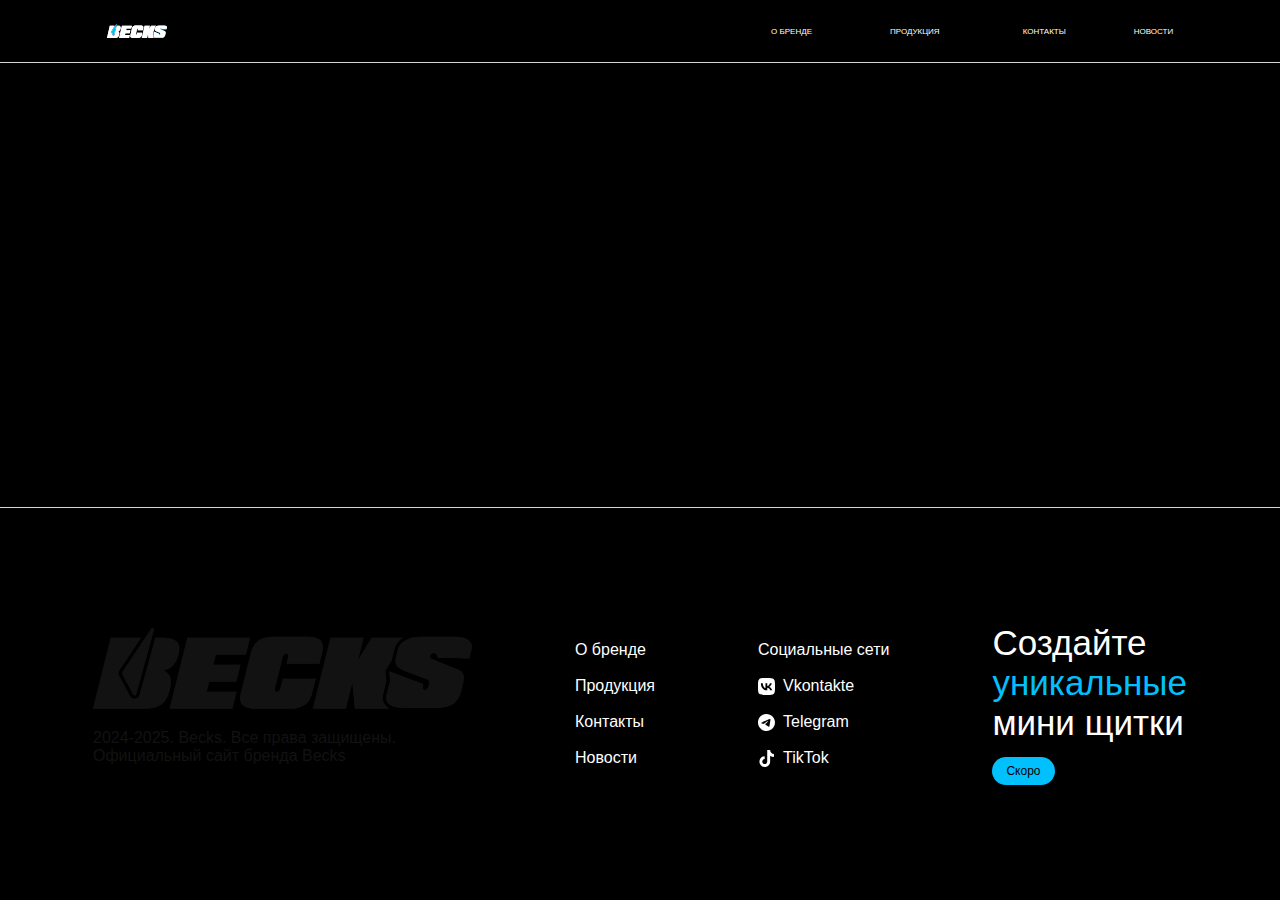
<file: index.html>
<!DOCTYPE html>
<html lang="ru">
	<head>
		<meta charset="UTF-8" />
		<meta name="viewport" content="width=device-width, initial-scale=1.0" />
		<title>BECKS | ГЛАВНАЯ</title>
		<link rel="stylesheet" href="/styles/base.css" />
	</head>

	<body>
		<header>
			<div class="container">
				<div class="logo">
					<a href="/index.html"><img src="/media/logo.svg" alt="Логотип" /></a>
				</div>
				<nav>
					<div class="menu-toggle" id="menuToggle">
						<img src="media/burger.svg" alt="Бургер меню" />
					</div>
					<ul class="menu" id="menu">
						<li><a href="/about.html">О бренде</a></li>
						<li><a href="/products.html">Продукция</a></li>
						<li><a href="/contacts.html">Контакты</a></li>
						<li><a href="/news.html">Новости</a></li>
					</ul>
				</nav>
			</div>
		</header>

		<main></main>

		<footer>
			<div class="footer-banner2">
				<div>
					Создайте <br />
					<span class="">уникальные</span> <br />
					мини щитки
				</div>
				<div class="btn1">Скоро</div>
			</div>

			<div class="footer-block-text">
				<ul class="menu-footer list-style-none">
					<li>Cоциальные сети</li>
					<li>
						<a class="white-text" href="">
							<img class="link-logo" src="/media/vk-logo.svg" alt="" />
							Vkontakte
						</a>
					</li>
					<li>
						<a class="white-text" href="">
							<img class="link-logo" src="/media/tg-logo.svg" alt="" />
							Telegram
						</a>
					</li>
					<li>
						<a class="white-text" href="">
							<img class="link-logo" src="/media/tt-logo.svg" alt="" />
							TikTok
						</a>
					</li>
				</ul>
			</div>

			<div class="footer-block-text">
				<ul>
					<li><a href="/about.html">О бренде</a></li>
					<li><a href="/products.html">Продукция</a></li>
					<li><a href="/contacts.html">Контакты</a></li>
					<li><a href="/news.html">Новости</a></li>
				</ul>
			</div>

			<div class="footer-banner1">
				<img src="/media/logo2.svg" alt="logo2" />
				<p>2024-2025. Becks. Все права защищены. <br />Официальный сайт бренда Becks</p>
			</div>
		</footer>

		<script>
			const menuToggle = document.getElementById("menuToggle");
			const menu = document.getElementById("menu");

			menuToggle.addEventListener("click", () => {
				menu.classList.toggle("active");
				menuToggle.classList.toggle("active");
			});
		</script>
	</body>
</html>
</file>
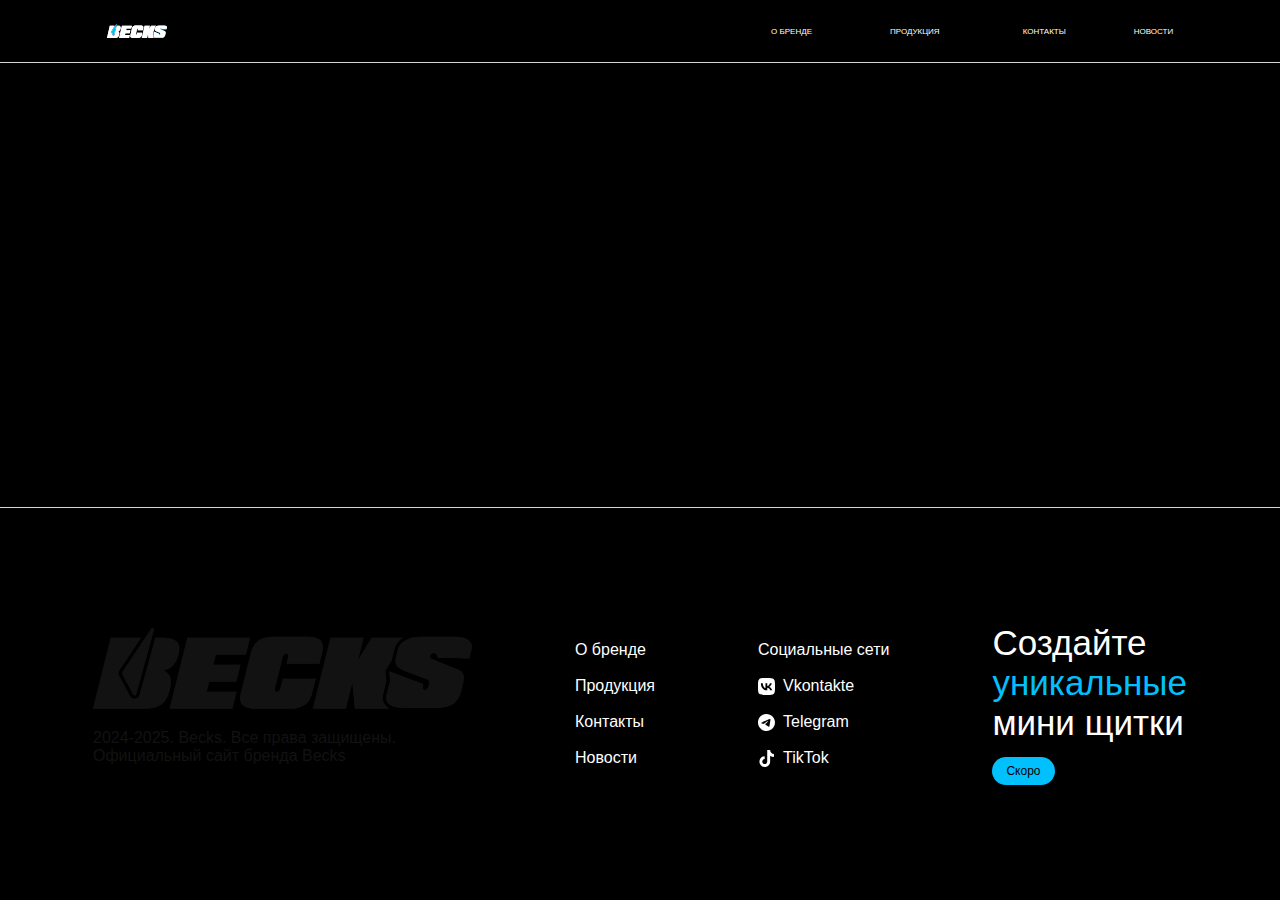
<file: contacts.html>
<!DOCTYPE html>
<html lang="ru">
	<head>
		<meta charset="UTF-8" />
		<meta name="viewport" content="width=device-width, initial-scale=1.0" />
		<title>BECKS | КОНТАКТЫ</title>
		<link rel="stylesheet" href="/styles/base.css" />
	</head>

	<body>
		<header>
			<div class="container">
				<div class="logo">
					<a href="/index.html"><img src="/media/logo.svg" alt="Логотип" /></a>
				</div>
				<nav>
					<div class="menu-toggle" id="menuToggle">
						<img src="/media/burger.svg" alt="Бургер меню" />
					</div>
					<ul class="menu" id="menu">
						<li><a href="/about.html">О бренде</a></li>
						<li><a href="/products.html">Продукция</a></li>
						<li><a href="/contacts.html">Контакты</a></li>
						<li><a href="/news.html">Новости</a></li>
					</ul>
				</nav>
			</div>
		</header>

		<main></main>

		<footer>
			<div class="footer-banner2">
				<div>
					Создайте <br />
					<span class="">уникальные</span> <br />
					мини щитки
				</div>
				<div class="btn1">Скоро</div>
			</div>

			<div class="footer-block-text">
				<ul class="menu-footer list-style-none">
					<li>Cоциальные сети</li>
					<li>
						<a class="white-text" href="">
							<img class="link-logo" src="../media/vk-logo.svg" alt="" />
							Vkontakte
						</a>
					</li>
					<li>
						<a class="white-text" href="">
							<img class="link-logo" src="../media/tg-logo.svg" alt="" />
							Telegram
						</a>
					</li>
					<li>
						<a class="white-text" href="">
							<img class="link-logo" src="../media/tt-logo.svg" alt="" />
							TikTok
						</a>
					</li>
				</ul>
			</div>

			<div class="footer-block-text">
				<ul>
					<li><a href="/about.html">О бренде</a></li>
					<li><a href="/products.html">Продукция</a></li>
					<li><a href="/contacts.html">Контакты</a></li>
					<li><a href="/news.html">Новости</a></li>
				</ul>
			</div>

			<div class="footer-banner1">
				<img src="../media/logo2.svg" alt="logo2" />
				<p>2024-2025. Becks. Все права защищены. <br />Официальный сайт бренда Becks</p>
			</div>
		</footer>

		<script>
			const menuToggle = document.getElementById("menuToggle");
			const menu = document.getElementById("menu");

			menuToggle.addEventListener("click", () => {
				menu.classList.toggle("active");
				menuToggle.classList.toggle("active");
			});
		</script>
	</body>
</html>
</file>
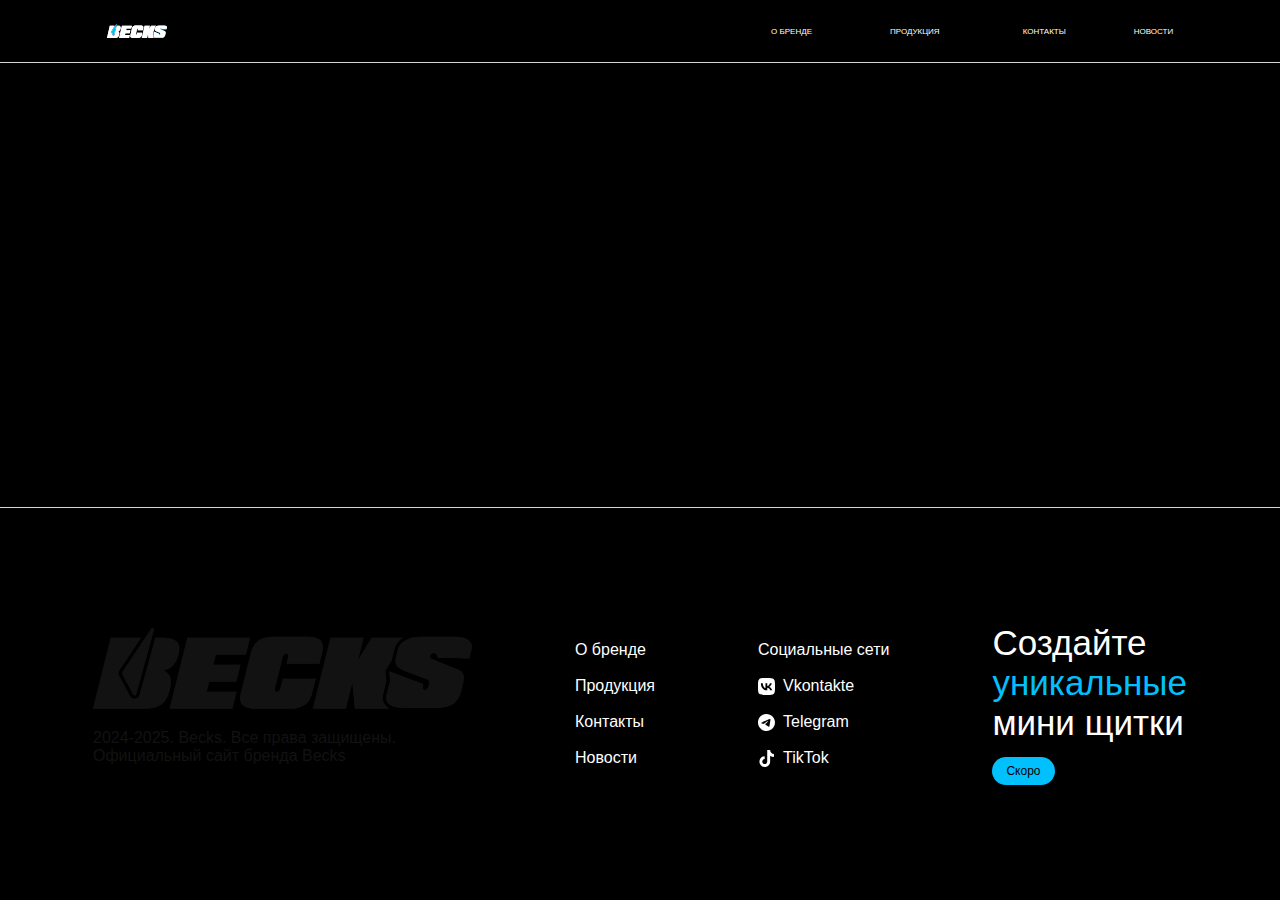
<file: news.html>
<!DOCTYPE html>
<html lang="ru">
	<head>
		<meta charset="UTF-8" />
		<meta name="viewport" content="width=device-width, initial-scale=1.0" />
		<title>BECKS | НОВОСТИ</title>
		<link rel="stylesheet" href="/styles/base.css" />
	</head>

	<body>
		<header>
			<div class="container">
				<div class="logo">
					<a href="/index.html"><img src="/media/logo.svg" alt="Логотип" /></a>
				</div>
				<nav>
					<div class="menu-toggle" id="menuToggle">
						<img src="/media/burger.svg" alt="Бургер меню" />
					</div>
					<ul class="menu" id="menu">
						<li><a href="/about.html">О бренде</a></li>
						<li><a href="/products.html">Продукция</a></li>
						<li><a href="/contacts.html">Контакты</a></li>
						<li><a href="/news.html">Новости</a></li>
					</ul>
				</nav>
			</div>
		</header>

		<main></main>

		<footer>
			<div class="footer-banner2">
				<div>
					Создайте <br />
					<span class="">уникальные</span> <br />
					мини щитки
				</div>
				<div class="btn1">Скоро</div>
			</div>

			<div class="footer-block-text">
				<ul class="menu-footer list-style-none">
					<li>Cоциальные сети</li>
					<li>
						<a class="white-text" href="">
							<img class="link-logo" src="/media/vk-logo.svg" alt="" />
							Vkontakte
						</a>
					</li>
					<li>
						<a class="white-text" href="">
							<img class="link-logo" src="/media/tg-logo.svg" alt="" />
							Telegram
						</a>
					</li>
					<li>
						<a class="white-text" href="">
							<img class="link-logo" src="/media/tt-logo.svg" alt="" />
							TikTok
						</a>
					</li>
				</ul>
			</div>

			<div class="footer-block-text">
				<ul>
					<li><a href="/about.html">О бренде</a></li>
					<li><a href="/products.html">Продукция</a></li>
					<li><a href="/contacts.html">Контакты</a></li>
					<li><a href="/news.html">Новости</a></li>
				</ul>
			</div>

			<div class="footer-banner1">
				<img src="/media/logo2.svg" alt="logo2" />
				<p>2024-2025. Becks. Все права защищены. <br />Официальный сайт бренда Becks</p>
			</div>
		</footer>

		<script>
			const menuToggle = document.getElementById("menuToggle");
			const menu = document.getElementById("menu");

			menuToggle.addEventListener("click", () => {
				menu.classList.toggle("active");
				menuToggle.classList.toggle("active");
			});
		</script>
	</body>
</html>
</file>
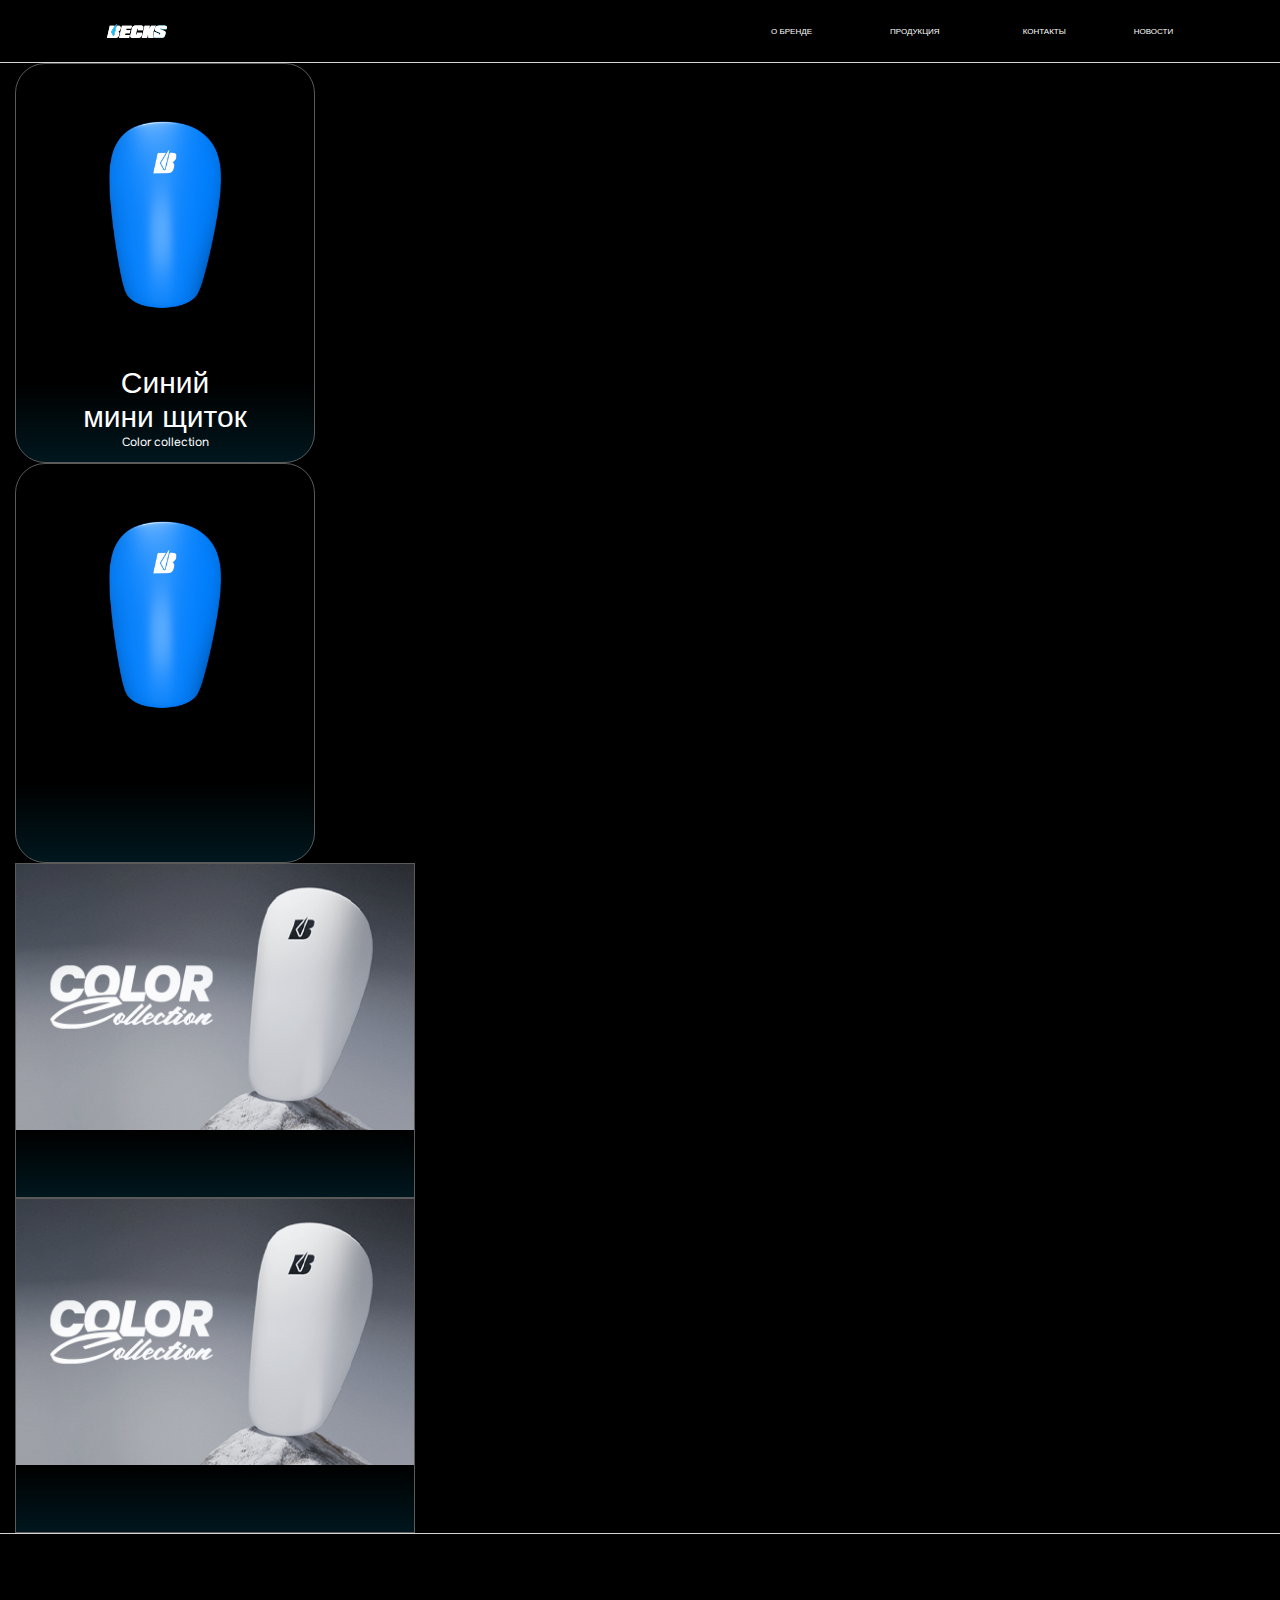
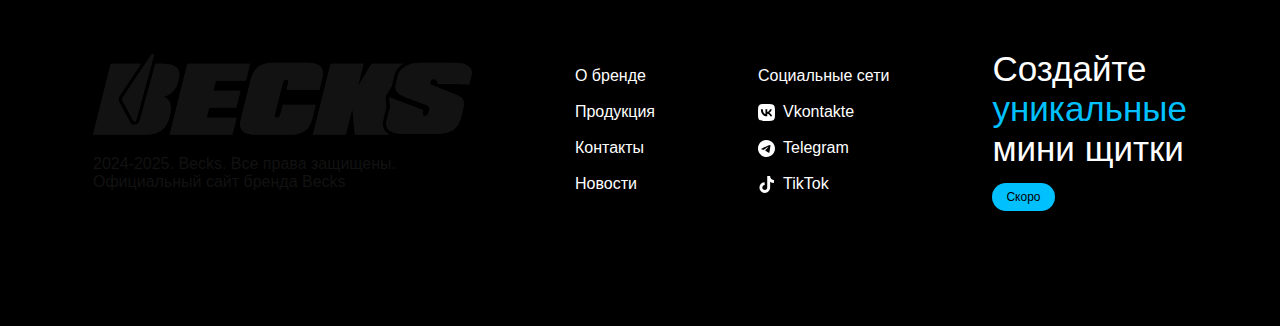
<file: products.html>
<!DOCTYPE html>
<html lang="ru">
	<head>
		<meta charset="UTF-8" />
		<meta name="viewport" content="width=device-width, initial-scale=1.0" />
		<title>BECKS | ПРОДУКТЫ</title>
		<link rel="stylesheet" href="/styles/base.css" />
	</head>

	<body>
		<header>
			<div class="container">
				<div class="logo">
					<a href="/index.html"><img src="/media/logo.svg" alt="Логотип" /></a>
				</div>
				<nav>
					<div class="menu-toggle" id="menuToggle">
						<img src="/media/burger.svg" alt="Бургер меню" />
					</div>
					<ul class="menu" id="menu">
						<li><a href="/about.html">О бренде</a></li>
						<li><a href="/products.html">Продукция</a></li>
						<li><a href="/contacts.html">Контакты</a></li>
						<li><a href="/news.html">Новости</a></li>
					</ul>
				</nav>
			</div>
		</header>

		<main>
			<!-- <div class="card-row-column"> -->
			<div class="card-type-v text-center">
				<img src="/media/products/1.webp" alt="" />
				<p class="fs3"><span>Синий</span> <span> мини щиток</span></p>
				<p class="fs6 f-onest">Color collection</p>
			</div>
			<div class="card-type-v text-center"><img src="/media/products/1.webp" alt="" /></div>
			<div class="card-type-g text-center"><img src="/media/products/2.webp" alt="" /></div>
			<div class="card-type-g text-center"><img src="/media/products/2.webp" alt="" /></div>
			<!-- </div> -->
		</main>

		<footer>
			<div class="footer-banner2">
				<div>
					Создайте <br />
					<span class="">уникальные</span> <br />
					мини щитки
				</div>
				<div class="btn1">Скоро</div>
			</div>

			<div class="footer-block-text">
				<ul class="menu-footer list-style-none">
					<li>Cоциальные сети</li>
					<li>
						<a class="white-text" href="">
							<img class="link-logo" src="/media/vk-logo.svg" alt="" />
							Vkontakte
						</a>
					</li>
					<li>
						<a class="white-text" href="">
							<img class="link-logo" src="/media/tg-logo.svg" alt="" />
							Telegram
						</a>
					</li>
					<li>
						<a class="white-text" href="">
							<img class="link-logo" src="/media/tt-logo.svg" alt="" />
							TikTok
						</a>
					</li>
				</ul>
			</div>

			<div class="footer-block-text">
				<ul>
					<li><a href="/about.html">О бренде</a></li>
					<li><a href="/products.html">Продукция</a></li>
					<li><a href="/contacts.html">Контакты</a></li>
					<li><a href="/news.html">Новости</a></li>
				</ul>
			</div>

			<div class="footer-banner1">
				<img src="/media/logo2.svg" alt="logo2" />
				<p>2024-2025. Becks. Все права защищены. <br />Официальный сайт бренда Becks</p>
			</div>
		</footer>

		<script>
			const menuToggle = document.getElementById("menuToggle");
			const menu = document.getElementById("menu");

			menuToggle.addEventListener("click", () => {
				menu.classList.toggle("active");
				menuToggle.classList.toggle("active");
			});
		</script>
	</body>
</html>
</file>
<file: styles/base.css>
@import url("./root.css");

@import url("./header.css");
@import url("./main.css");
@import url("./footer.css");

* {
	box-sizing: border-box;
}

html {
	min-height: 100%;
	width: 100%;
	margin: 0;
	padding: 0;
	font-family: "TTInterfaces", sans-serif;
	background-color: var(--background-page);
	color: var(--white-text);
}

body {
	max-width: 1600px;
	min-height: 100vh;
	margin: 0 auto;
	padding: 0;
	display: flex;
	flex-direction: column;
}

a {
	text-decoration: none;
}

a:hover {
	color: var(--blue-text);
}

ul {
	padding: 0;
}

.fs1 {
	font-size: var(--fs1-d);
}

.fs2 {
	font-size: var(--fs2-d);
}

.fs3 {
	font-size: var(--fs3-d);
}

p,
.fs4 {
	font-size: var(--fs4-d);
}

.fs6 {
	font-size: var(--fs6-d);
}

.f-onest {
	font-family: "Onest", sans-serif;
}
.gray-text {
	color: var(--gray-text);
}

.card-row-column {
	display: flex;

	justify-content: space-between;
	align-items: flex-start;
}

.card-margin {
	margin: 32px 50px;
	margin-top: 0;
}

@media (max-width: 768px) {
	.card-row-column {
		flex-direction: column;
	}

	.fs1 {
		font-size: var(--fs1-m);
	}

	.fs2 {
		font-size: var(--fs2-m);
	}

	.fs3 {
		font-size: var(--fs3-m);
	}

	p,
	.fs4 {
		font-size: var(--fs4-m);
	}

	.fs6 {
		font-size: var(--fs6-m);
	}
}

@media (min-width: 768px) and (max-width: 1024px) {
	.fs1 {
		font-size: var(--fs1-t);
	}

	.fs2 {
		font-size: var(--fs2-t);
	}
	.fs3 {
		font-size: var(--fs3-t);
	}

	p,
	.fs4 {
		font-size: var(--fs4-t);
	}

	.fs6 {
		font-size: var(--fs6-t);
	}
}
</file>
